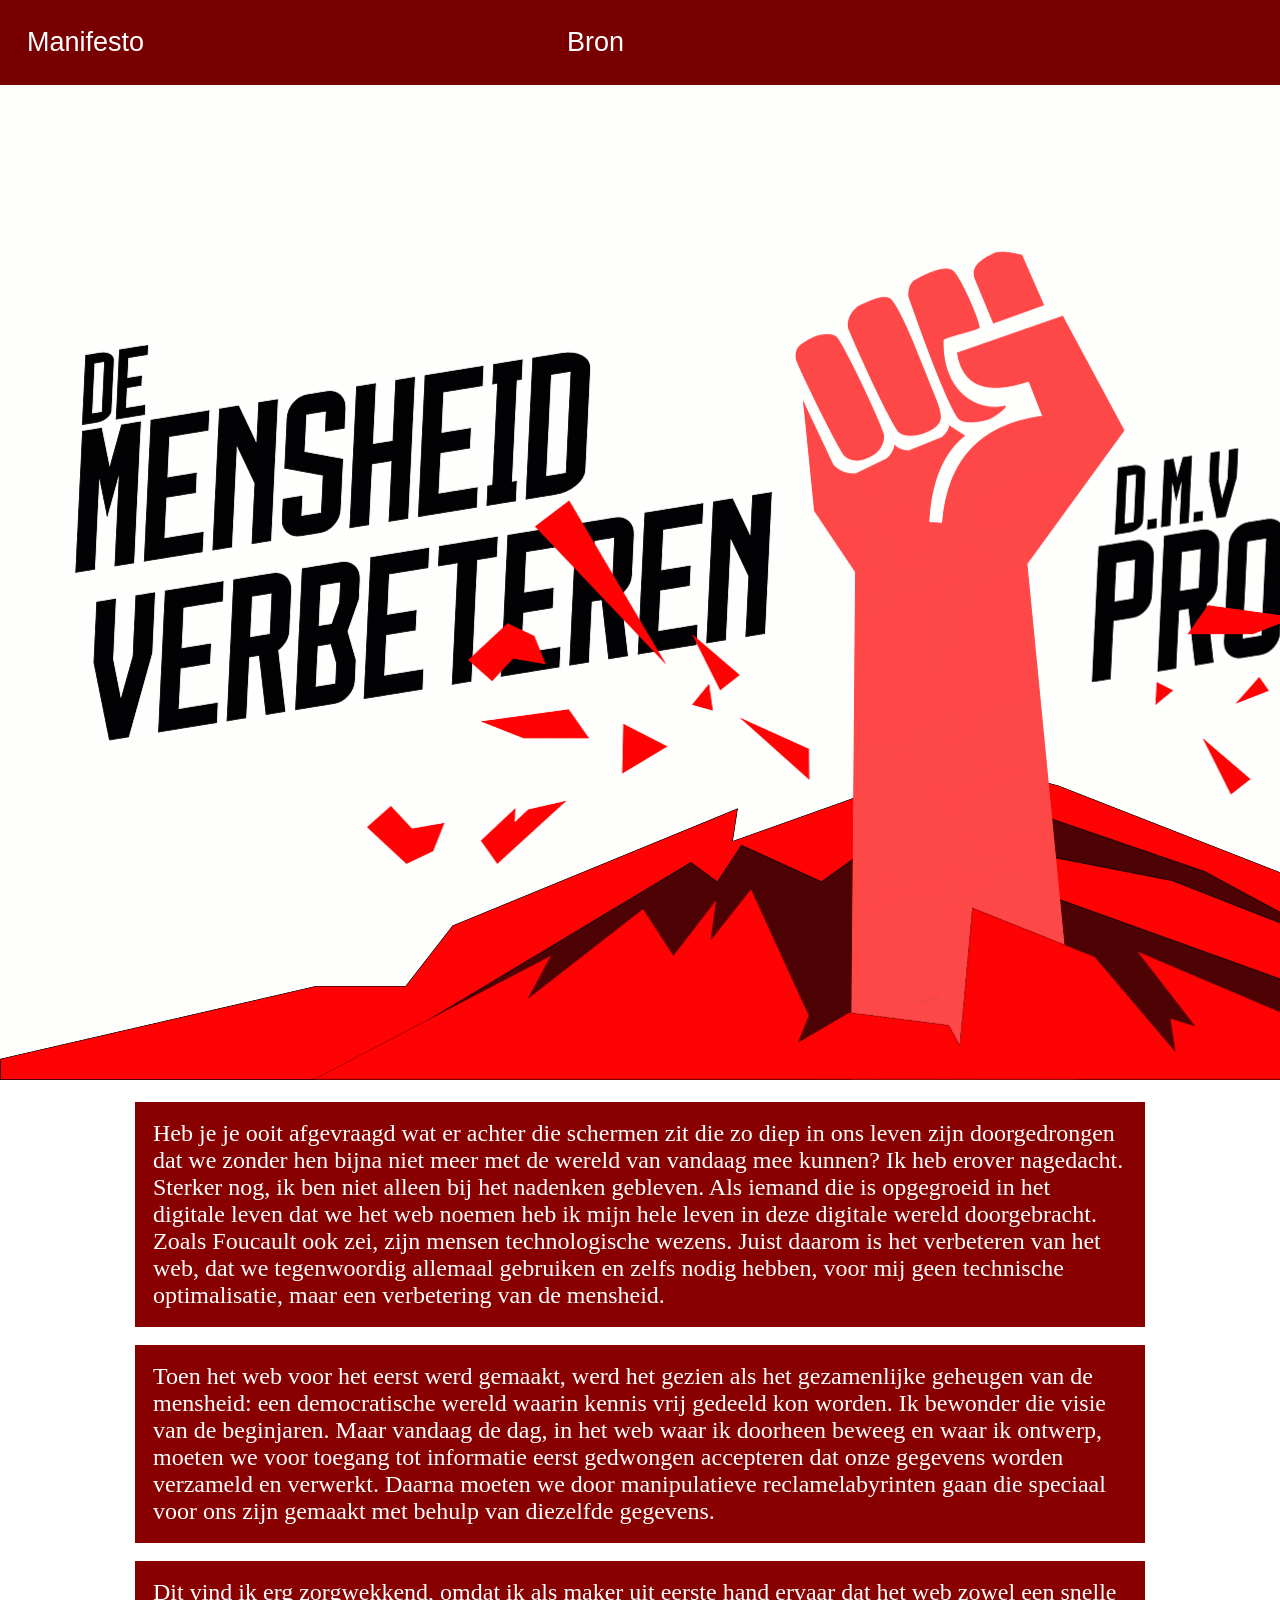
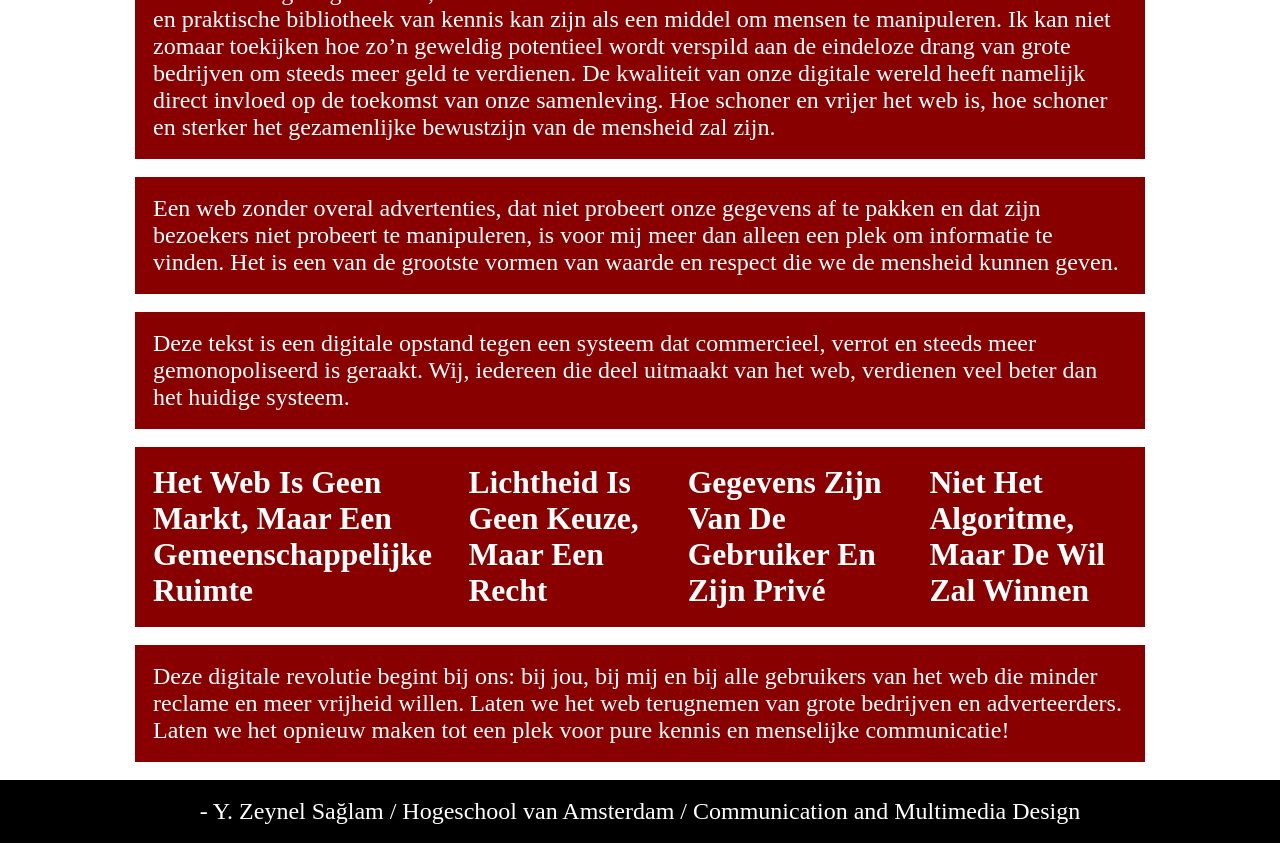
<file: HTML/index.html>
<!DOCTYPE html>
<html lang="en">

<head>
    <meta charset="UTF-8">
    <meta name="viewport" content="width=device-width, initial-scale=1.0">
    <title>Page1</title>
    <link rel="stylesheet" href="../CSS/style.css">
</head>

<body>

    <header>
        <nav class="navbar">
            <ul>
                <li><a href="index.html">Manifesto</a></li>
                <li><a href="Bron.html">Bron</a></li>
            </ul>
        </nav>

        <img src="../Visual Content/BannerVideo.gif" alt="">
    </header>

    <main>
        <p>Heb je je ooit afgevraagd wat er achter die schermen zit die zo diep in ons leven zijn doorgedrongen dat we
            zonder hen bijna niet meer met de wereld van vandaag mee kunnen? Ik heb erover nagedacht. Sterker nog, ik
            ben
            niet alleen bij het nadenken gebleven. Als iemand die is opgegroeid in het digitale leven dat we het web
            noemen
            heb ik mijn hele leven in deze digitale wereld doorgebracht. Zoals Foucault ook zei, zijn mensen
            technologische
            wezens. Juist daarom is het verbeteren van het web, dat we tegenwoordig allemaal gebruiken en zelfs nodig
            hebben, voor mij geen technische optimalisatie, maar een verbetering van de mensheid.</p>

        <p>Toen het web voor het eerst werd gemaakt, werd het gezien als het gezamenlijke geheugen van de mensheid: een
            democratische wereld waarin kennis vrij gedeeld kon worden. Ik bewonder die visie van de beginjaren. Maar
            vandaag de dag, in het web waar ik doorheen beweeg en waar ik ontwerp, moeten we voor toegang tot informatie
            eerst gedwongen accepteren dat onze gegevens worden verzameld en verwerkt. Daarna moeten we door
            manipulatieve
            reclamelabyrinten gaan die speciaal voor ons zijn gemaakt met behulp van diezelfde gegevens.</p>

        <p>Dit vind ik erg zorgwekkend, omdat ik als maker uit eerste hand ervaar dat het web zowel een snelle en
            praktische
            bibliotheek van kennis kan zijn als een middel om mensen te manipuleren. Ik kan niet zomaar toekijken hoe
            zo’n
            geweldig potentieel wordt verspild aan de eindeloze drang van grote bedrijven om steeds meer geld te
            verdienen.
            De kwaliteit van onze digitale wereld heeft namelijk direct invloed op de toekomst van onze samenleving. Hoe
            schoner en vrijer het web is, hoe schoner en sterker het gezamenlijke bewustzijn van de mensheid zal zijn.
        </p>

        <p>Een web zonder overal advertenties, dat niet probeert onze gegevens af te pakken en dat zijn bezoekers niet
            probeert te manipuleren, is voor mij meer dan alleen een plek om informatie te vinden. Het is een van de
            grootste vormen van waarde en respect die we de mensheid kunnen geven.</p>

        <p>Deze tekst is een digitale opstand tegen een systeem dat commercieel, verrot en steeds meer gemonopoliseerd
            is
            geraakt. Wij, iedereen die deel uitmaakt van het web, verdienen veel beter dan het huidige systeem.</p>

        <section class="container1">
            <h3>Het Web Is Geen Markt, Maar Een Gemeenschappelijke Ruimte </h3>
            <h3>Lichtheid Is Geen Keuze, Maar Een Recht </h3>
            <h3>Gegevens Zijn Van De Gebruiker En Zijn Privé</h3>
            <h3>Niet Het Algoritme, Maar De Wil Zal Winnen</h3>
        </section>

        <p>Deze digitale revolutie begint bij ons: bij jou, bij mij en bij alle gebruikers van het web die minder
            reclame en
            meer vrijheid willen. Laten we het web terugnemen van grote bedrijven en adverteerders. Laten we het opnieuw
            maken tot een plek voor pure kennis en menselijke communicatie!</p>
    </main>

    <footer>
        <p>- Y. Zeynel Sağlam / Hogeschool van Amsterdam / Communication and Multimedia Design</p>
    </footer>

</body>

</html>
</file>
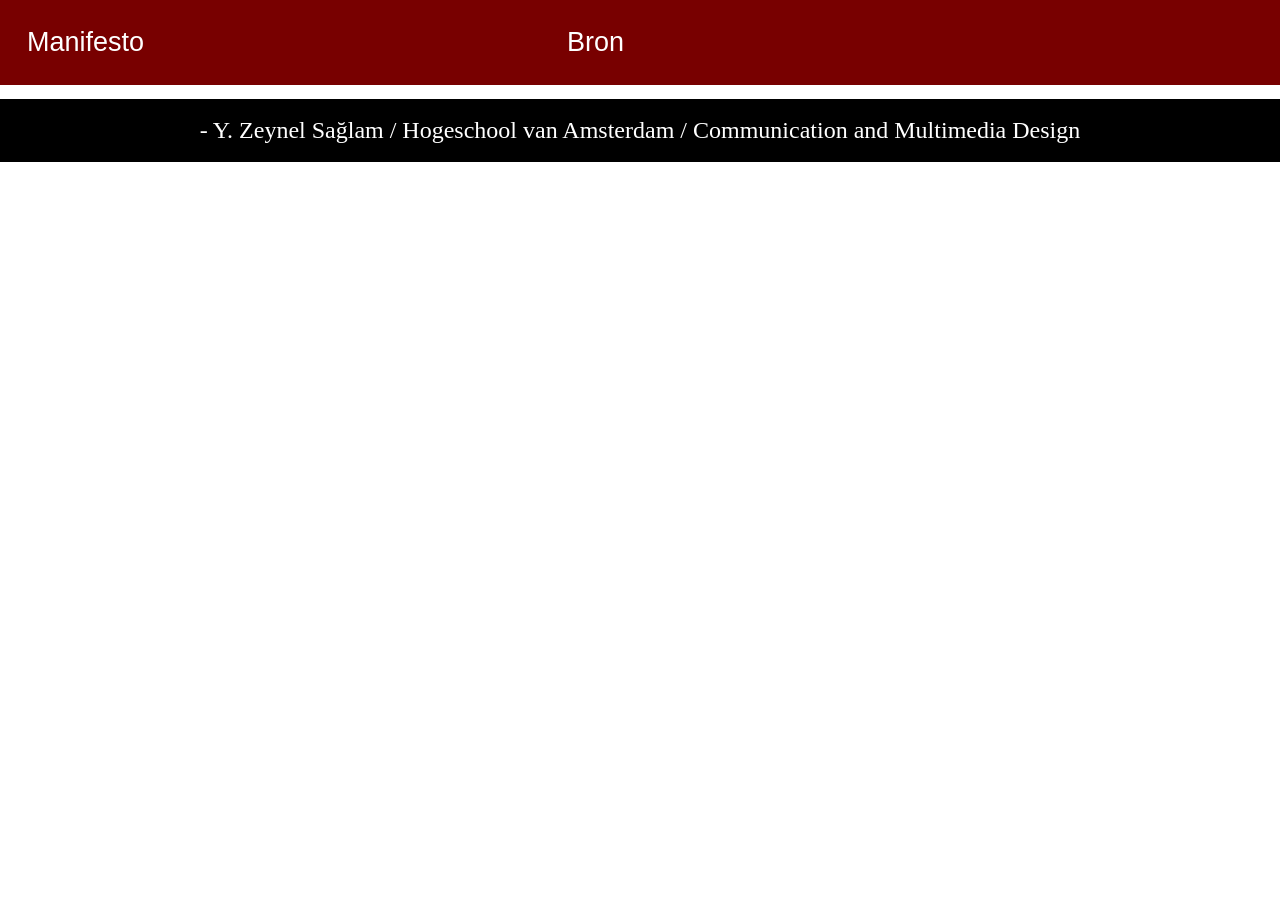
<file: HTML/Bron.html>
<!DOCTYPE html>
<html lang="en">

<head>
    <meta charset="UTF-8">
    <meta name="viewport" content="width=device-width, initial-scale=1.0">
    <title>Bron</title>
    <link rel="stylesheet" href="../CSS/style.css">
</head>

<body>

    <nav class="navbar">
        <ul>
            <li><a href="index.html">Manifesto</a></li>
            <li><a href="Bron.html">Bron</a></li>
        </ul>
    </nav>

    <main>
        <p>Vertaald naar Nederlands met de hulp van AI</p>
    </main>

    <footer>
        <p>- Y. Zeynel Sağlam / Hogeschool van Amsterdam / Communication and Multimedia Design</p>
    </footer>

</body>

</html>
</file>
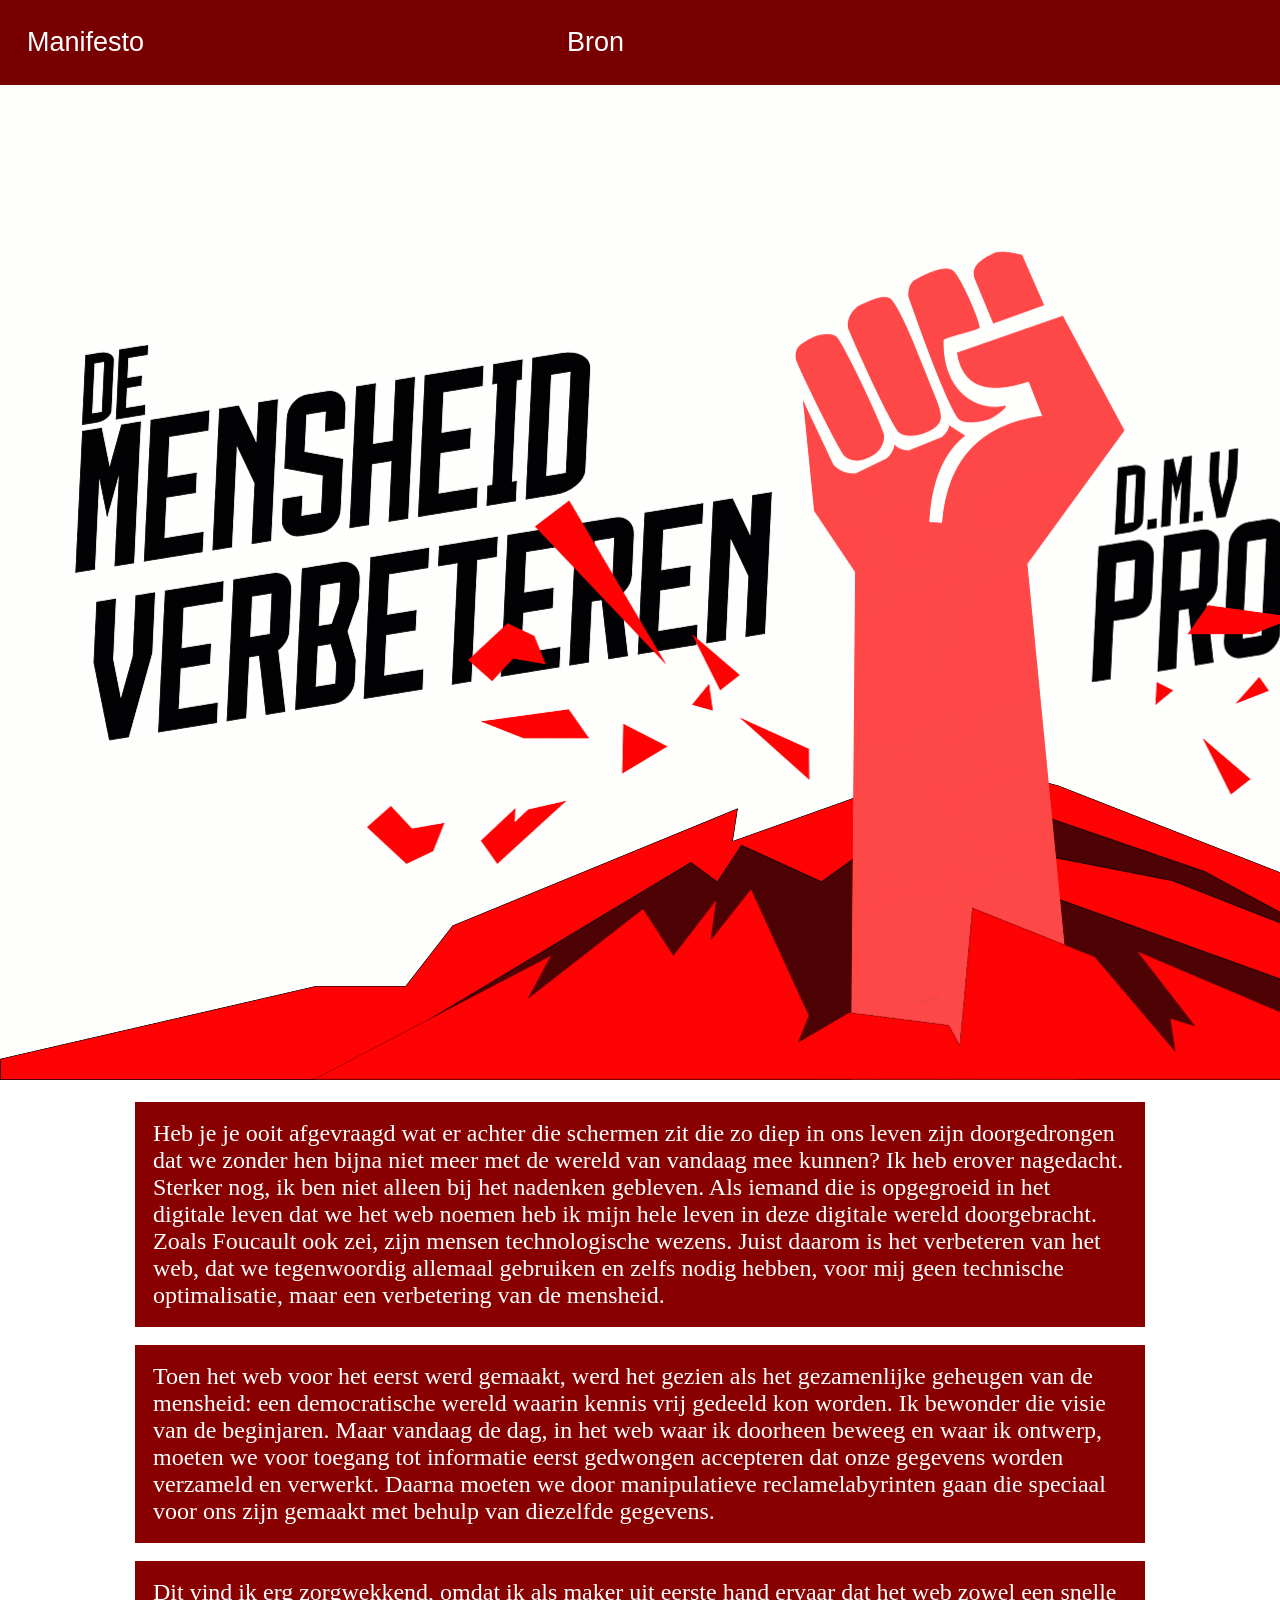
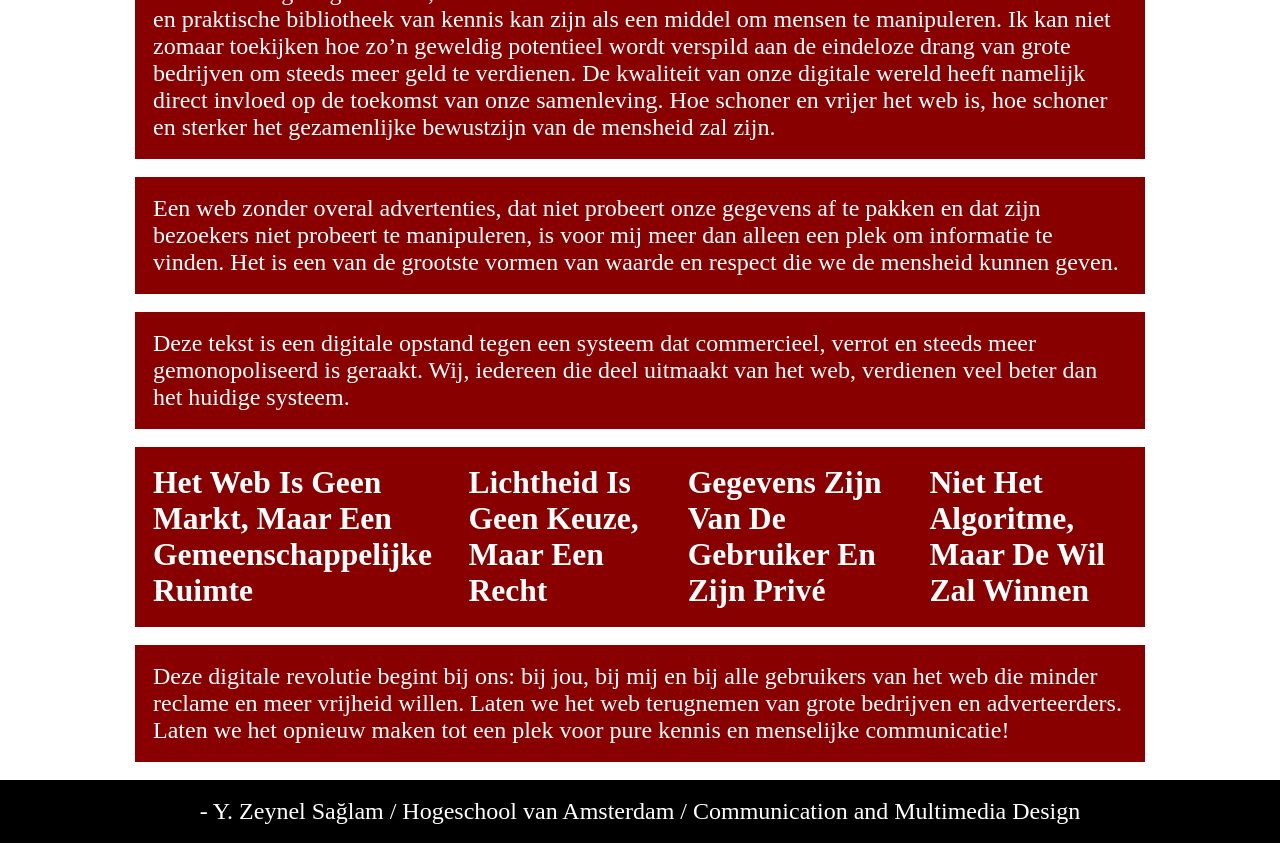
<file: HTML/Manifesto.html>
<!DOCTYPE html>
<html lang="en">

<head>
    <meta charset="UTF-8">
    <meta name="viewport" content="width=device-width, initial-scale=1.0">
    <title>Page1</title>
    <link rel="stylesheet" href="../CSS/style.css">
</head>

<body>

    <header>
        <nav class="navbar">
            <ul>
                <li><a href="Manifesto.html">Manifesto</a></li>
                <li><a href="Bron.html">Bron</a></li>
            </ul>
        </nav>

        <img src="../Visual Content/BannerVideo.gif" alt="">
    </header>

    <main>
        <p>Heb je je ooit afgevraagd wat er achter die schermen zit die zo diep in ons leven zijn doorgedrongen dat we
            zonder hen bijna niet meer met de wereld van vandaag mee kunnen? Ik heb erover nagedacht. Sterker nog, ik
            ben
            niet alleen bij het nadenken gebleven. Als iemand die is opgegroeid in het digitale leven dat we het web
            noemen
            heb ik mijn hele leven in deze digitale wereld doorgebracht. Zoals Foucault ook zei, zijn mensen
            technologische
            wezens. Juist daarom is het verbeteren van het web, dat we tegenwoordig allemaal gebruiken en zelfs nodig
            hebben, voor mij geen technische optimalisatie, maar een verbetering van de mensheid.</p>

        <p>Toen het web voor het eerst werd gemaakt, werd het gezien als het gezamenlijke geheugen van de mensheid: een
            democratische wereld waarin kennis vrij gedeeld kon worden. Ik bewonder die visie van de beginjaren. Maar
            vandaag de dag, in het web waar ik doorheen beweeg en waar ik ontwerp, moeten we voor toegang tot informatie
            eerst gedwongen accepteren dat onze gegevens worden verzameld en verwerkt. Daarna moeten we door
            manipulatieve
            reclamelabyrinten gaan die speciaal voor ons zijn gemaakt met behulp van diezelfde gegevens.</p>

        <p>Dit vind ik erg zorgwekkend, omdat ik als maker uit eerste hand ervaar dat het web zowel een snelle en
            praktische
            bibliotheek van kennis kan zijn als een middel om mensen te manipuleren. Ik kan niet zomaar toekijken hoe
            zo’n
            geweldig potentieel wordt verspild aan de eindeloze drang van grote bedrijven om steeds meer geld te
            verdienen.
            De kwaliteit van onze digitale wereld heeft namelijk direct invloed op de toekomst van onze samenleving. Hoe
            schoner en vrijer het web is, hoe schoner en sterker het gezamenlijke bewustzijn van de mensheid zal zijn.
        </p>

        <p>Een web zonder overal advertenties, dat niet probeert onze gegevens af te pakken en dat zijn bezoekers niet
            probeert te manipuleren, is voor mij meer dan alleen een plek om informatie te vinden. Het is een van de
            grootste vormen van waarde en respect die we de mensheid kunnen geven.</p>

        <p>Deze tekst is een digitale opstand tegen een systeem dat commercieel, verrot en steeds meer gemonopoliseerd
            is
            geraakt. Wij, iedereen die deel uitmaakt van het web, verdienen veel beter dan het huidige systeem.</p>

        <section class="container1">
            <h3>Het Web Is Geen Markt, Maar Een Gemeenschappelijke Ruimte </h3>
            <h3>Lichtheid Is Geen Keuze, Maar Een Recht </h3>
            <h3>Gegevens Zijn Van De Gebruiker En Zijn Privé</h3>
            <h3>Niet Het Algoritme, Maar De Wil Zal Winnen</h3>
        </section>

        <p>Deze digitale revolutie begint bij ons: bij jou, bij mij en bij alle gebruikers van het web die minder
            reclame en
            meer vrijheid willen. Laten we het web terugnemen van grote bedrijven en adverteerders. Laten we het opnieuw
            maken tot een plek voor pure kennis en menselijke communicatie!</p>
    </main>

    <footer>
        <p>- Y. Zeynel Sağlam / Hogeschool van Amsterdam / Communication and Multimedia Design</p>
    </footer>

</body>

</html>
</file>
<file: CSS/style.css>
* {
    box-sizing: border-box;
    margin: 0;
    padding: 0;
}


.navbar {
    position: fixed;
    top: 0;
    width: 100%;
}

.navbar ul {
    list-style-type: none;
    background-color: rgb(120, 0, 0);
    display: flex;
}

.navbar a {
    text-decoration: none;
    padding: 3vh;
    text-align: center;
    display: flex;
    color: white;
    font-family: Arial, Helvetica, sans-serif;
    font-size: 3vh;
    width: 60vh;
}

.navbar a:hover {
    background-color: rgb(80, 0, 0);
}

p {
    font-size: 150%;
    color: white;
    padding: 2vh;
    margin: 2vh;
    background-color: rgb(136, 0, 0);
    margin-left: 15vh;
    margin-right: 15vh;
}


.container1 {
    font-size: 3vh;
    margin: 2vh;
    margin-left: 15vh;
    margin-right: 15vh;
    display: flex;
}

h3 {
    padding: 2vh;
    background-color: rgb(136, 0, 0);
    color: white;
}

footer {
    text-align: center;
    background-color: #000000;
}

footer p {
    background-color: #000000;
}
</file>
